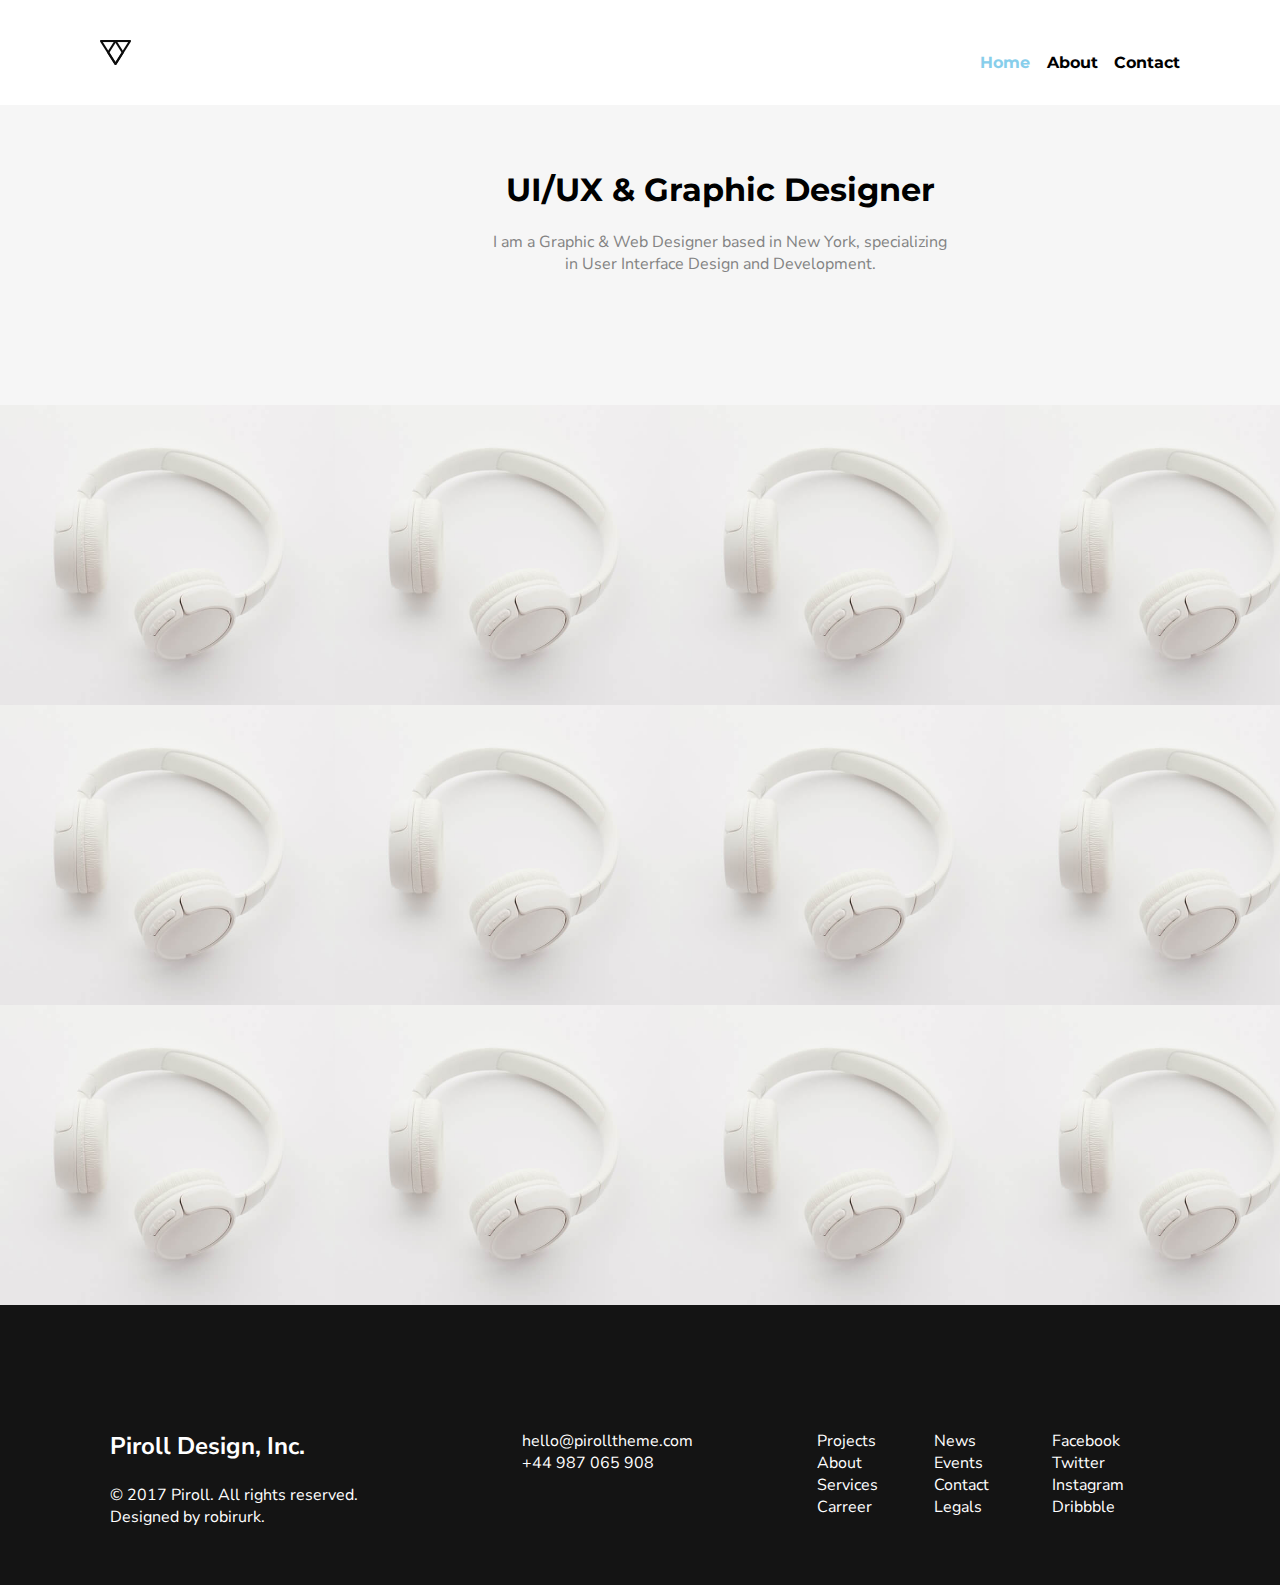
<file: index.html>
<!DOCTYPE html>
<html>
<head>
	<meta charset="utf-8">
	<title>Home</title>
	<link rel="stylesheet" href="https://cdnjs.cloudflare.com/ajax/libs/font-awesome/6.0.0-beta2/css/all.min.css"/>
	<link rel="stylesheet" type="text/css" href="style.css">
	<link rel="stylesheet" type="text/css" href="up_1280p.css">
</head>
<body>

	<header>
		<div class="header">
			<div class="logo"></div>
			<div class="menu">
				<ul>
					<li class="active">Home</li>
					<li>About</li>
					<li><a href="contact.html">Contact</a></li>
				</ul>
			</div>
		</div>
	</header>

	<main>
		<div class="container">
			<h1>UI/UX & Graphic Designer</h1>
			<br>
			<p> I am a Graphic & Web Designer based in New York, specializing <br> in User Interface Design and Development.</p>
		</div>
	</main>

	<nav>

		<div class="hmenu">
			<div class="himg1"></div>
			<div class="himghover"></div>
			<i class="far fa-eye"></i>
		</div>

		<div class="hmenu">
			<div class="himg2"></div>
			<div class="himghover"></div>
			<i class="far fa-eye"></i>
		</div>

		<div class="hmenu">
			<div class="himg3"></div>
			<div class="himghover"></div>
			<i class="far fa-eye"></i>
		</div>

		<div class="hmenu">
			<div class="himg4"></div>
			<div class="himghover"></div>
			<i class="far fa-eye"></i>
		</div>

		<div class="hmenu">
			<div class="himg5"></div>
			<div class="himghover"></div>
			<i class="far fa-eye"></i>
		</div>

		<div class="hmenu">
			<div class="himg6"></div>
			<div class="himghover"></div>
			<i class="far fa-eye"></i>
		</div>

		<div class="hmenu">
			<div class="himg7"></div>
			<div class="himghover"></div>
			<i class="far fa-eye"></i>
		</div>

		<div class="hmenu">
			<div class="himg8"></div>
			<div class="himghover"></div>
			<i class="far fa-eye"></i>
		</div>

		<div class="hmenu">
			<div class="himg9"></div>
			<div class="himghover"></div>
			<i class="far fa-eye"></i>
		</div>

		<div class="hmenu">
			<div class="himg10"></div>
			<div class="himghover"></div>
			<i class="far fa-eye"></i>
		</div>

		<div class="hmenu">
			<div class="himg11"></div>
			<div class="himghover"></div>
			<i class="far fa-eye"></i>
		</div>

		<div class="hmenu">
			<div class="himg12"></div>
			<div class="himghover"></div>
			<i class="far fa-eye"></i>
		</div>

	</nav>

	<footer>

        <div class="grid">
			<div>
				<h2>Piroll Design, Inc.</h2>
				<br>
				<p>© 2017 Piroll. All rights reserved. <br> Designed by robirurk.</p>
			</div>

			<div>
				<p>hello@pirolltheme.com<br> +44 987 065 908</p>
			</div>

			<div>
				<ul>
					<li>Projects</li>
					<li>About</li>
					<li>Services</li>
					<li>Carreer</li>
				</ul>
			</div>

			<div>
				<ul>
					<li>News</li>
					<li>Events</li>
					<li>Contact</li>
					<li>Legals</li>
				</ul>
			</div>

			<div>
				<ul>
					<li>Facebook</li>
					<li>Twitter</li>
					<li>Instagram</li>
					<li>Dribbble</li>
				</ul>
			</div>
		</div>

	</footer>

</body>
</html>
</file>
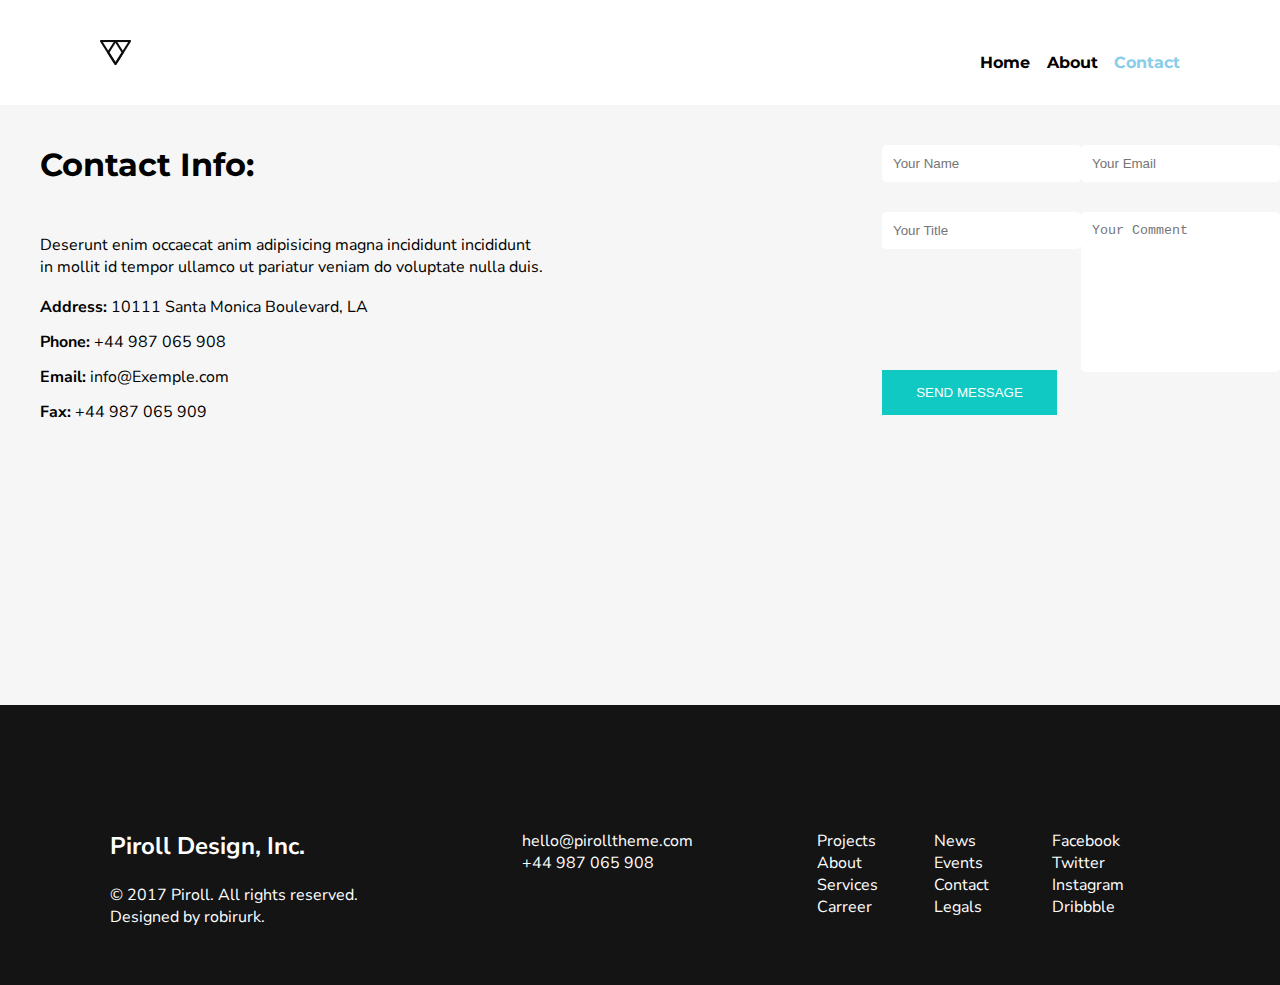
<file: contact.html>
<!DOCTYPE html>
<html>
<head>
	<meta charset="utf-8">
	<title>Contact</title>
	<link rel="stylesheet" href="https://cdnjs.cloudflare.com/ajax/libs/font-awesome/6.0.0-beta2/css/all.min.css"/>
	<link rel="stylesheet" type="text/css" href="contact.css">
	<link rel="stylesheet" type="text/css" href="up_1280p.css">
</head>
<body>

	<header>
		<div class="header">
			<div class="logo"></div>
			<div class="menu">
				<ul>
					<li><a href="index.html">Home</a></li>
					<li>About</li>
					<li class="active">Contact</li>
				</ul>
			</div>
		</div>
	</header>

	<main>
		<div class="allgrid">
			<div class="contactgrid">
				<h1>Contact Info:</h1>
				<p>Deserunt enim occaecat anim adipisicing magna incididunt incididunt <br>in mollit id tempor ullamco ut pariatur veniam do voluptate nulla duis.</p>
				<p><strong>Address:</strong> 10111 Santa Monica Boulevard, LA</p>
				<p><strong>Phone:</strong> +44 987 065 908</p>
				<p><strong>Email:</strong> info@Exemple.com</p>
				<p><strong>Fax:</strong> +44 987 065 909</p>
			</div>

			<div>
				<form>
					
					<div class="form-grid">

						<div>
							<input class="input1" type="text" name="name" placeholder="Your Name">
						</div>

						<div>
							<input class="input2" type="text" name="email" placeholder="Your Email">
						</div>

						<div class="title">
							<input class="input3" type="text" name="title" placeholder="Your Title">
						</div>

						<div>
							<textarea class="textarea" id="message" placeholder="Your Comment"></textarea>
						</div>

			</div>
			<br>
			<input type="submit" class="button" value="SEND MESSAGE">
		
				</form>
			</div>
		</div>
	</main>


	<footer>

        <div class="grid">
			<div>
				<h2>Piroll Design, Inc.</h2>
				<br>
				<p>© 2017 Piroll. All rights reserved. <br> Designed by robirurk.</p>
			</div>

			<div>
				<p>hello@pirolltheme.com<br> +44 987 065 908</p>
			</div>

			<div>
				<ul>
					<li>Projects</li>
					<li>About</li>
					<li>Services</li>
					<li>Carreer</li>
				</ul>
			</div>

			<div>
				<ul>
					<li>News</li>
					<li>Events</li>
					<li>Contact</li>
					<li>Legals</li>
				</ul>
			</div>

			<div>
				<ul>
					<li>Facebook</li>
					<li>Twitter</li>
					<li>Instagram</li>
					<li>Dribbble</li>
				</ul>
			</div>
		</div>

	</footer>

</body>
</html>
</file>
<file: style.css>
@import url('https://fonts.googleapis.com/css2?family=Montserrat:wght@400;700&family=Nunito+Sans:wght@400;700&display=swap');

* {
	/*color: black;*/
	margin: 0;
	padding: 0;
	list-style: none;
	text-decoration: none;
	box-sizing: border-box;
	/*border: 1px solid hotpink;*/
}


h1 {
	font-family: Montserrat, sans-serif;
	font-weight: bold;
	font-size: 2rem;
}

html, body {
	font-family: Nunito Sans, sans-serif;
	height: 0;
	position: relative;

}

.button {
	height: 45px;
	width: 175px;
	background: #10C9C3FF;
	text-shadow: none;
	box-shadow: none;
	border: none;
	color: white;
	font-weight: bold;
	cursor: pointer;

}

/*-------------------------------------------- HEADER------------------------------------------*/

header {
	height: 70px;
	margin: 35px 100px 0px 100px ;
	position: relative;
	width: auto;
}


.header {
	display: flex;
	align-items: center;
	position: relative;
	height: 35px;

}


.logo {
	background: url(./img/logo.png);
	width: 31px;
	height: 25px;
	left: 0;
}

header ul {
	font-family: Montserrat, sans-serif;
	display: flex;
	justify-content: space-between;
	position: absolute;
	width: 200px;
	right: 0;
}

header li, header a {
	color: black;
	cursor: pointer;
	font-weight: bold;
	transition: 0.3s;
}

header li:hover, header a:hover {
	color: skyblue;
	

}

.active {
	color: skyblue;
	transition: 0.5s;
}

/*--------------------------------------------MAIN-----------------------------------------------*/

main {
	height: 300px;
	width: 100%;
	position: relative;
	background: #F6F6F6FF;

}

.container {
	margin: 65px 400px 70px 400px;
	width: 50%;
	position: absolute;
	text-align: center;
	
}

.container p {
	color: #838383FF;
}


.allgrid {
	margin: 60px 60px 40px 60px;
	width: 100%;
	position: absolute;
	display: grid;
	grid-template-columns: repeat(2, 50%);
	grid-template-rows: 100%;


} 

.contactgrid {
	display: grid;
	grid-template-columns: 100%;
	grid-template-rows: 30% 20% repeat(4, 10%);
	grid-column-gap: 0px;
	grid-row-gap: 8px;
}





/*--------------------------------------------NAV-----------------------------------------------*/

nav {
	width: 100%;
	display: grid;
	grid-template-columns: repeat(4, 335px);
	grid-template-rows: repeat(3, 300px);
	grid-column-gap: 0px;
	grid-row-gap: 0px; 
}

.hmenu {
	position: relative;
	width: 342px; height: 300px;
	transition: 0.7s;
	display: flex;
	justify-content: center;
	align-items: center;
	
}


i {
	margin: 0;
	color: white;
	font-size: 50px;
    right: 40%;
    bottom: 45%;
    position: absolute;
    visibility: hidden;
    
}

.himghover {
	background: rgba(49, 205, 201, 0.3);
	height: 300px; width: 342px;
	position: absolute;
	visibility: hidden;
	
}


.himg1, .himg2, .himg3, .himg4, .himg5, .himg6, .himg7, .himg8, .himg9, .himg10, .himg11, .himg12{
	background: url(./img/photo_1.jpg) center/cover;
	height: 300px; width: 342px;
	
}

/*Parti qui permet lanimation de limage par dessus*/
.hmenu:hover .himghover, .hmenu:hover i, .hmenu:hover .himg {
	visibility: visible;
	cursor: pointer;


}


/*--------------------------------------------FOOTER-----------------------------------------------*/

footer {
	padding-top: 35px;
	margin: 55px, 100px, 95px, 100px;
	height: 280px;
	width: 100%;
	background: #141414FF;
	position: relative;
	color: white;

}    

.grid {
	margin: 90px 110px 0px 110px;
	display: grid;
	grid-template-columns: 7fr 5fr repeat(3, 2fr);
	grid-template-rows: 1fr;
	grid-column-gap: 0px;
	grid-row-gap: 0px; 
	
}

footer li {
	cursor: pointer;
}
</file>
<file: up_1280p.css>
@media screen and (min-width: 1380px)
{
    /* Rédigez vos propriétés CSS ici */


    nav {
        width: 100%;
        display: grid;
        grid-template-columns: repeat(6, 312px);
        grid-template-rows: repeat(2, 300px);
        grid-column-gap: 0px;
        grid-row-gap: 0px;
    } 


    i {
        margin: 0;
        color: white;
        font-size: 50px;
        right: 43%;
        bottom: 45%;
        position: absolute;
        visibility: hidden;
    
    }


    footer {
        position: relative;
        margin: 0;
    }


    .grid {
        display: grid;
        grid-template-columns: 7fr 5fr repeat(3, 2fr);
        grid-template-rows: 1fr;
        grid-column-gap: 0px;
        grid-row-gap: 0px;
    }   



    .allgrid {
    max-width: 1800px;
    margin: 40px 60px 40px 40px;
    width: 100%;
    position: absolute;
    display: flex;
    justify-content: space-between;
    /*display: grid;
    grid-template-columns: repeat(2, 50%);
    grid-template-rows: 100%;*/


    } 

}
</file>
<file: contact.css>
@import url('https://fonts.googleapis.com/css2?family=Montserrat:wght@400;700&family=Nunito+Sans:wght@400;700&display=swap');

* {
	/*color: black;*/
	margin: 0;
	padding: 0;
	list-style: none;
	text-decoration: none;
	box-sizing: border-box;
	/*border: 1px solid hotpink;*/
}


h1 {
	font-family: Montserrat, sans-serif;
	font-weight: bold;
	font-size: 2rem;
}

html, body {
	font-family: Nunito Sans, sans-serif;
	height: 0;
	position: relative;

}

.button {
	height: 45px;
	width: 175px;
	background: #10C9C3FF;
	text-shadow: none;
	box-shadow: none;
	border: none;
	color: white;
	cursor: pointer;

}

/*-------------------------------------------- HEADER------------------------------------------*/

header {
	height: 70px;
	margin: 35px 100px 0px 100px ;
	position: relative;
	width: auto;
}


.header {
	display: flex;
	align-items: center;
	position: relative;
	height: 35px;

}


.logo {
	background: url(./img/logo.png);
	width: 31px;
	height: 25px;
	left: 0;
}

header ul {
	font-family: Montserrat, sans-serif;
	display: flex;
	justify-content: space-between;
	position: absolute;
	width: 200px;
	right: 0;
}

header li, header a {
	color: black;
	cursor: pointer;
	font-weight: bold;
	transition: 0.3s;
}

header li:hover, header a:hover {
	color: skyblue;
	

}

.active {
	color: skyblue;
	transition: 0.5s;
}

/*--------------------------------------------MAIN-----------------------------------------------*/

main {
	height: 600px;
	width: 100%;
	position: relative;
	background: #F6F6F6FF;

}

.container {
	margin: 65px 400px 70px 400px;
	width: 50%;
	position: absolute;
	text-align: center;
	
}

.container p {
	color: #838383FF;
}


.allgrid {
	max-width: 1240px;
	margin: 40px 60px 40px 40px;
	width: 100%;
	position: absolute;
	display: flex;
	justify-content: space-between;
	/*display: grid;
	grid-template-columns: repeat(2, 50%);
	grid-template-rows: 100%;*/


} 

.contactgrid {
	display: grid;
	grid-template-columns: 100%;
	grid-template-rows: 30% 20% repeat(4, 10%);
	grid-column-gap: 0px;
	grid-row-gap: 8px;
}


.form-grid {
	right: 0;
	display: grid;
	grid-template-columns: 50% 50%;
	grid-template-rows: 33% 33% 33%;
	grid-template-areas: 
	"input1 input2"
	"input3 input3";
	gap: 0px 0px; 
	max-width: 650px;
}

.input1 {
	grid-area: input1;
}

.input2 {
	grid-area: input2;
}

.input3 {
	grid-area: input3;
}

.textarea {
	grid-area: textarea;

}



input[type="text"], 
textarea {
	width: 100%;
	border-radius: 4px;
	border: 1px solid white;
	padding: 10px;
	transition: 0.2s;

}


textarea {
	resize: none;
	height: 160px;
}


/*--------------------------------------------FOOTER-----------------------------------------------*/

footer {
	padding-top: 35px;
	margin: 55px, 100px, 95px, 100px;
	height: 280px;
	width: 100%;
	background: #141414FF;
	position: relative;
	color: white;

}    

.grid {
	margin: 90px 110px 0px 110px;
	display: grid;
	grid-template-columns: 7fr 5fr repeat(3, 2fr);
	grid-template-rows: 1fr;
	grid-column-gap: 0px;
	grid-row-gap: 0px; 
	
}

footer li {
	cursor: pointer;
}
</file>
